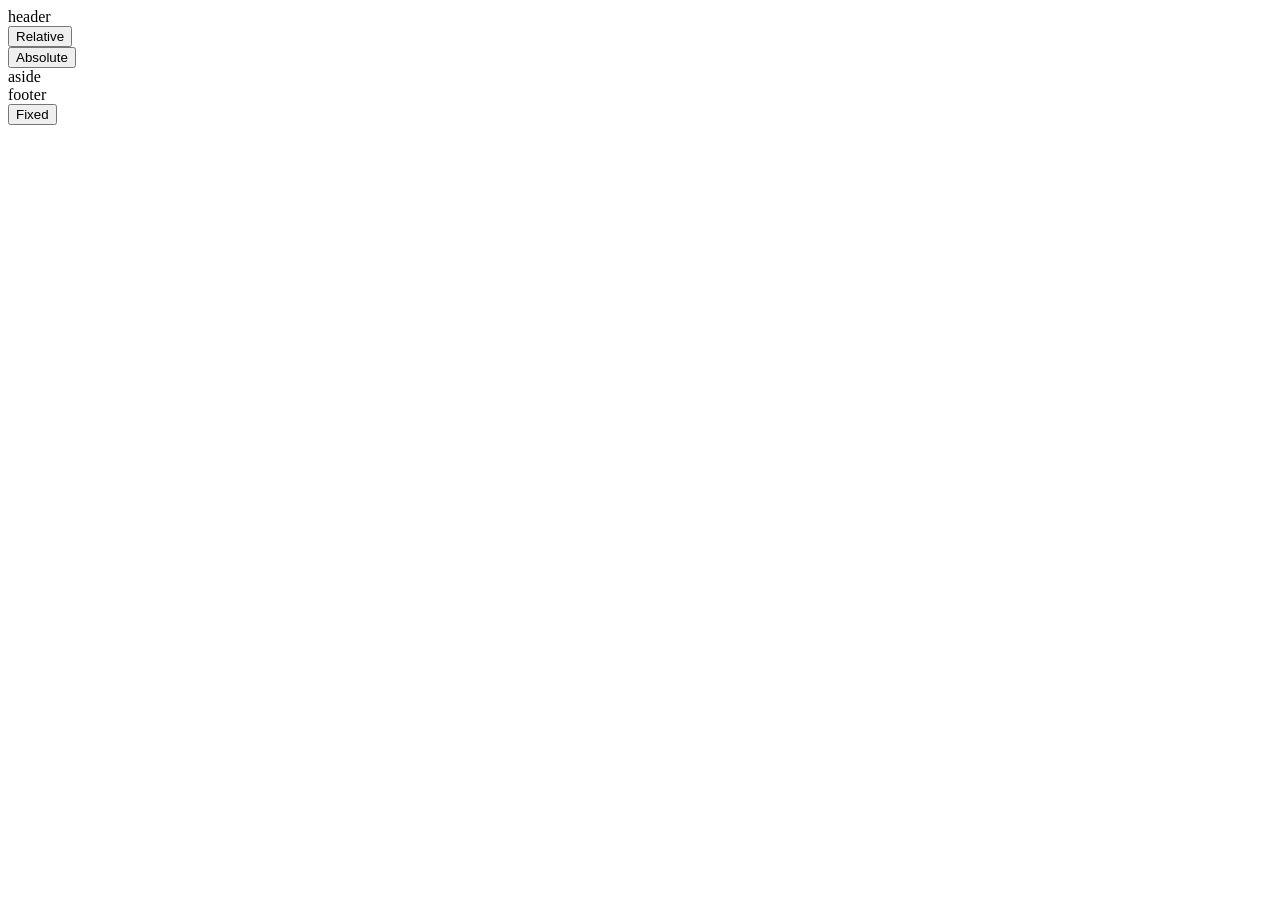
<file: index.html>
<!doctype html>
<html lang="en">
  <head>
    <meta charset="UTF-8" />
    <meta name="viewport" content="width=device-width, initial-scale=1.0" />
    <link rel="stylesheet" href="style.css" />
    <title>Css Grid</title>
  </head>
  <body>
    <div class="container">
      <header>header</header>
      <nav><button class="relative-btn">Relative</button></nav>
      <main><button class="absolute-btn">Absolute</button></main>
      <aside>aside</aside>
      <footer>footer</footer>
    </div>
    <button class="fixed-btn">Fixed</button>
  </body>
</html>
</file>
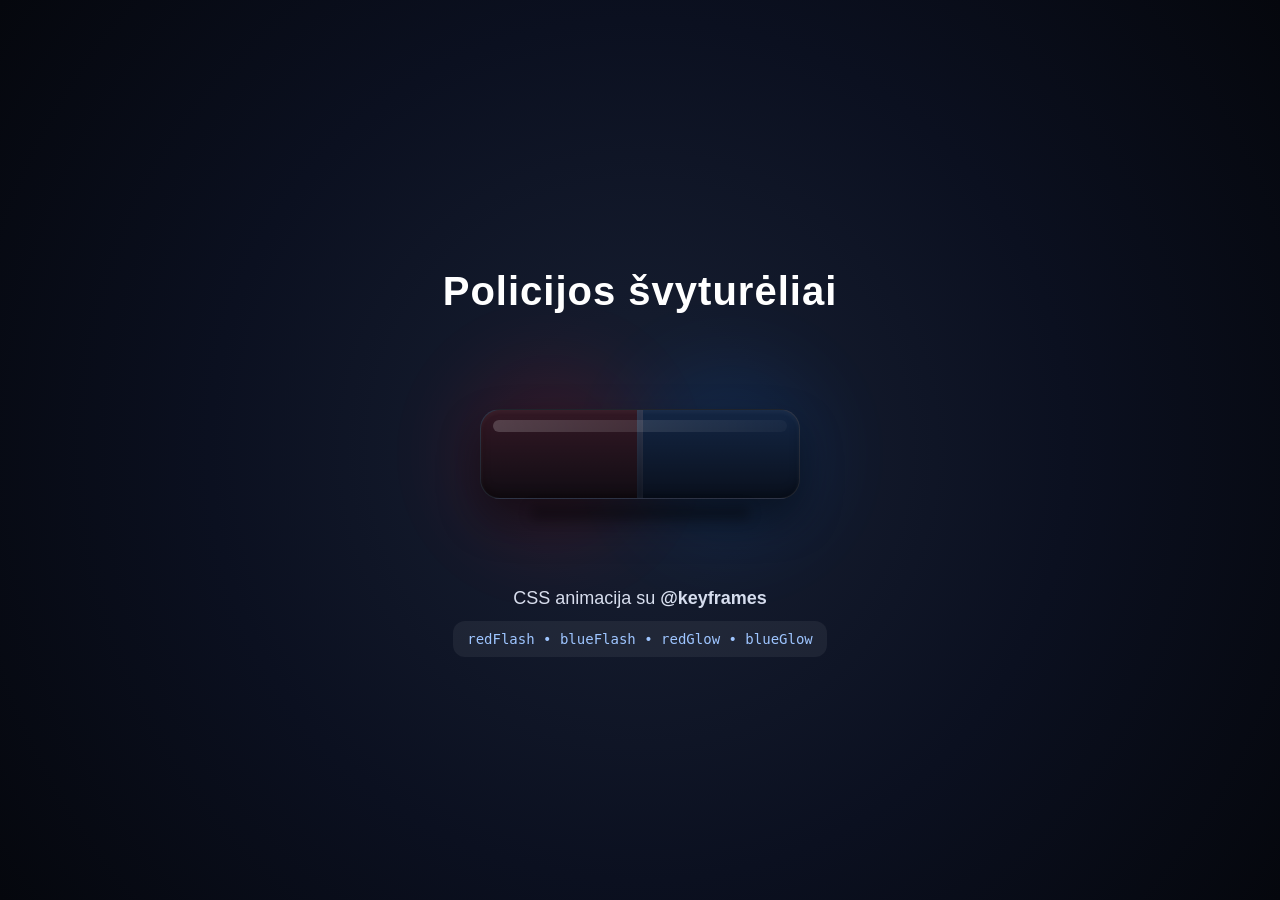
<file: animacija.html>
<!doctype html>
<html lang="lt">
  <head>
    <meta charset="UTF-8" />
    <meta name="viewport" content="width=device-width, initial-scale=1.0" />
    <title>Policijos švyturėliai</title>
    <style>
      * {
        box-sizing: border-box;
      }

      body {
        margin: 0;
        min-height: 100vh;
        display: grid;
        place-items: center;
        background: radial-gradient(circle at center, #182033 0%, #0b1020 55%, #05070d 100%);
        font-family: Arial, sans-serif;
        overflow: hidden;
      }

      .scene {
        text-align: center;
        color: white;
      }

      h1 {
        margin-bottom: 30px;
        font-size: 40px;
        letter-spacing: 1px;
      }

      .siren-wrap {
        position: relative;
        width: 420px;
        height: 220px;
        display: flex;
        justify-content: center;
        align-items: center;
      }

      .glow-left,
      .glow-right {
        position: absolute;
        top: 50%;
        width: 180px;
        height: 180px;
        border-radius: 50%;
        transform: translateY(-50%);
        filter: blur(40px);
        opacity: 0.12;
        pointer-events: none;
      }

      .glow-left {
        left: 30px;
        background: rgba(255, 0, 0, 0.95);
        animation: redGlow 1s infinite;
      }

      .glow-right {
        right: 30px;
        background: rgba(0, 120, 255, 0.95);
        animation: blueGlow 1s infinite;
      }

      .siren-bar {
        position: relative;
        width: 320px;
        height: 90px;
        border-radius: 20px;
        background: linear-gradient(180deg, #1d2437, #0c1019);
        display: flex;
        overflow: hidden;
        border: 1px solid rgba(255, 255, 255, 0.08);
        box-shadow:
          0 20px 40px rgba(0, 0, 0, 0.45),
          inset 0 2px 4px rgba(255, 255, 255, 0.08),
          inset 0 -4px 8px rgba(0, 0, 0, 0.35);
      }

      .light {
        position: relative;
        flex: 1;
        overflow: hidden;
      }

      .divider {
        width: 6px;
        background: linear-gradient(180deg, #2f374f, #0f1420);
        box-shadow: inset 0 0 4px rgba(255, 255, 255, 0.05);
        z-index: 2;
      }

      .light.red {
        background: linear-gradient(180deg, rgba(90, 0, 0, 0.35), rgba(30, 0, 0, 0.25));
      }

      .light.blue {
        background: linear-gradient(180deg, rgba(0, 40, 90, 0.35), rgba(0, 15, 40, 0.25));
      }

      .flash {
        position: absolute;
        inset: 0;
        opacity: 0;
        filter: blur(8px);
        transform: scale(1.15);
      }

      .red .flash {
        background: radial-gradient(
          circle at center,
          rgba(255, 50, 50, 1) 0%,
          rgba(255, 0, 0, 0.85) 35%,
          rgba(255, 0, 0, 0.08) 65%,
          transparent 80%
        );
        animation: redFlash 1s infinite;
      }

      .blue .flash {
        background: radial-gradient(
          circle at center,
          rgba(70, 160, 255, 1) 0%,
          rgba(0, 110, 255, 0.85) 35%,
          rgba(0, 110, 255, 0.08) 65%,
          transparent 80%
        );
        animation: blueFlash 1s infinite;
      }

      .shine {
        position: absolute;
        top: 10px;
        left: 12px;
        right: 12px;
        height: 12px;
        border-radius: 999px;
        background: linear-gradient(90deg, rgba(255, 255, 255, 0.18), rgba(255, 255, 255, 0.03));
        z-index: 3;
      }

      .base {
        position: absolute;
        bottom: 45px;
        width: 220px;
        height: 12px;
        border-radius: 999px;
        background: rgba(0, 0, 0, 0.35);
        filter: blur(6px);
      }

      .label {
        margin-top: 24px;
        color: #d7deee;
        font-size: 18px;
      }

      .code {
        display: inline-block;
        margin-top: 12px;
        padding: 10px 14px;
        border-radius: 12px;
        background: rgba(255, 255, 255, 0.06);
        color: #9ec5ff;
        font-family: monospace;
        font-size: 14px;
      }

      @keyframes redFlash {
        0%,
        18%,
        100% {
          opacity: 0;
        }
        4%,
        12% {
          opacity: 1;
        }
      }

      @keyframes blueFlash {
        0%,
        48%,
        100% {
          opacity: 0;
        }
        26%,
        42% {
          opacity: 1;
        }
      }

      @keyframes redGlow {
        0%,
        18%,
        100% {
          opacity: 0.08;
          transform: translateY(-50%) scale(0.92);
        }
        4%,
        12% {
          opacity: 0.32;
          transform: translateY(-50%) scale(1.08);
        }
      }

      @keyframes blueGlow {
        0%,
        48%,
        100% {
          opacity: 0.08;
          transform: translateY(-50%) scale(0.92);
        }
        26%,
        42% {
          opacity: 0.32;
          transform: translateY(-50%) scale(1.08);
        }
      }
    </style>
  </head>
  <body>
    <div class="scene">
      <h1>Policijos švyturėliai</h1>

      <div class="siren-wrap">
        <div class="glow-left"></div>
        <div class="glow-right"></div>

        <div class="siren-bar">
          <div class="shine"></div>

          <div class="light red">
            <div class="flash"></div>
          </div>

          <div class="divider"></div>

          <div class="light blue">
            <div class="flash"></div>
          </div>
        </div>

        <div class="base"></div>
      </div>

      <div class="label">CSS animacija su <b>@keyframes</b></div>
      <div class="code">redFlash • blueFlash • redGlow • blueGlow</div>
    </div>
  </body>
</html>
</file>
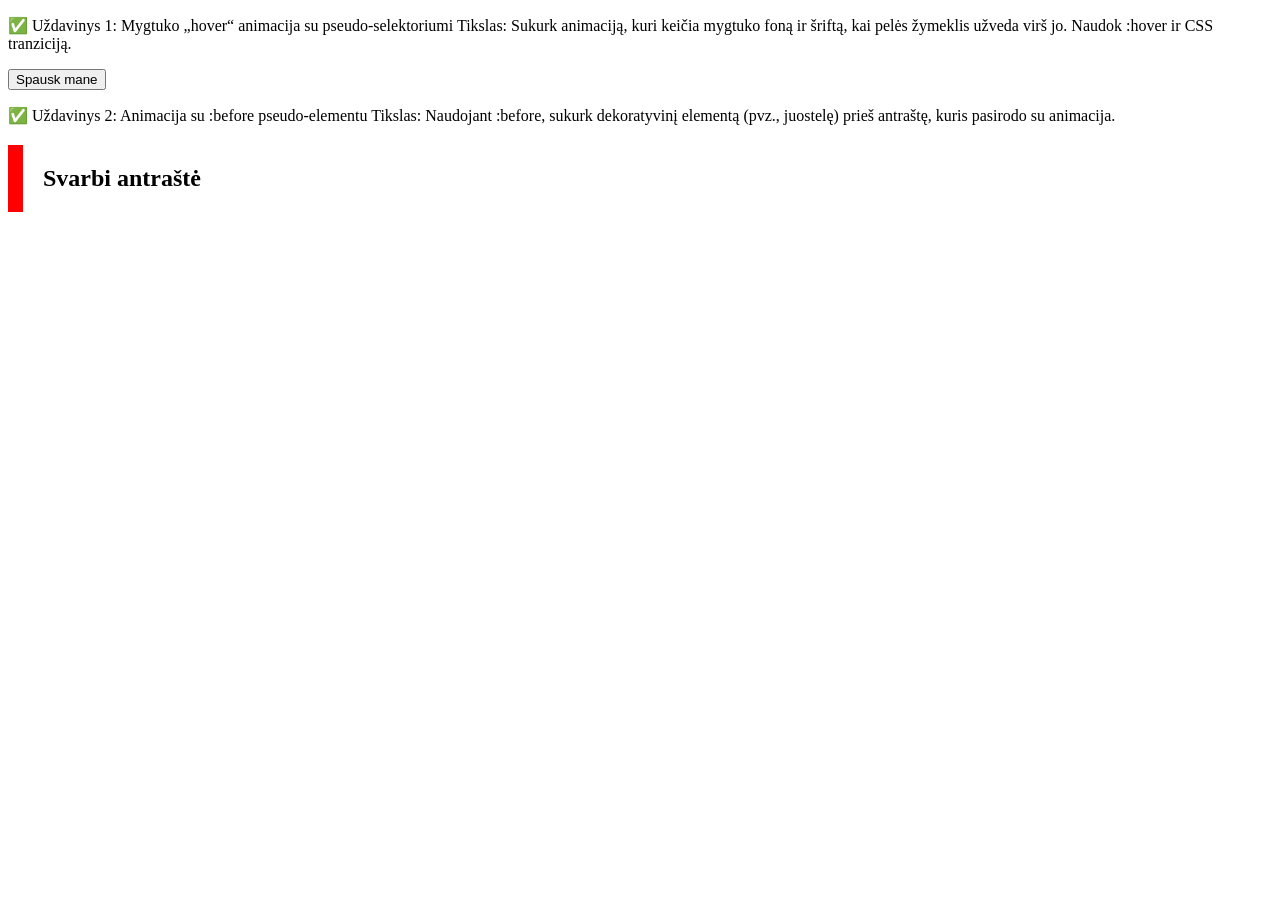
<file: hover.html>
<!doctype html>
<html lang="lt">
  <head>
    <meta charset="UTF-8" />
    <title>Mygtuko animacija</title>
    <style>
      /* Čia rašyk CSS kodą */
      .animuotas-mygtukas:hover {
        background-color: red;
        transition: 1s;
        font-family: 'Segoe UI', Tahoma, Geneva, Verdana, sans-serif;
        font-size: medium;
      }

      .su-efektu {
        position: relative;
        padding: 20px 20px 20px 35px;
        background: white;
      }

      .su-efektu::before {
        content: '';
        position: absolute;
        top: 0;
        left: 0;
        width: 15px;
        height: 100%;
        background: red;
      }

      .su-efektu::after {
        content: '';
        position: absolute;
        inset: 0;
        border: 2px solid red;
        transform: scale(0.8);
        opacity: 0;
        transition: all 0.3s ease;
        pointer-events: none;
        width: 9em;
      }

      .su-efektu:hover::after {
        transform: scale(1);
        opacity: 1;
      }
    </style>
  </head>

  <body>
    <p>
      ✅ Uždavinys 1: Mygtuko „hover“ animacija su pseudo-selektoriumi Tikslas: Sukurk animaciją, kuri keičia mygtuko
      foną ir šriftą, kai pelės žymeklis užveda virš jo. Naudok :hover ir CSS tranziciją.
    </p>

    <button class="animuotas-mygtukas">Spausk mane</button>

    <p>
      ✅ Uždavinys 2: Animacija su :before pseudo-elementu Tikslas: Naudojant :before, sukurk dekoratyvinį elementą
      (pvz., juostelę) prieš antraštę, kuris pasirodo su animacija.
    </p>
    <h2 class="su-efektu">Svarbi antraštė</h2>
  </body>
</html>
</file>
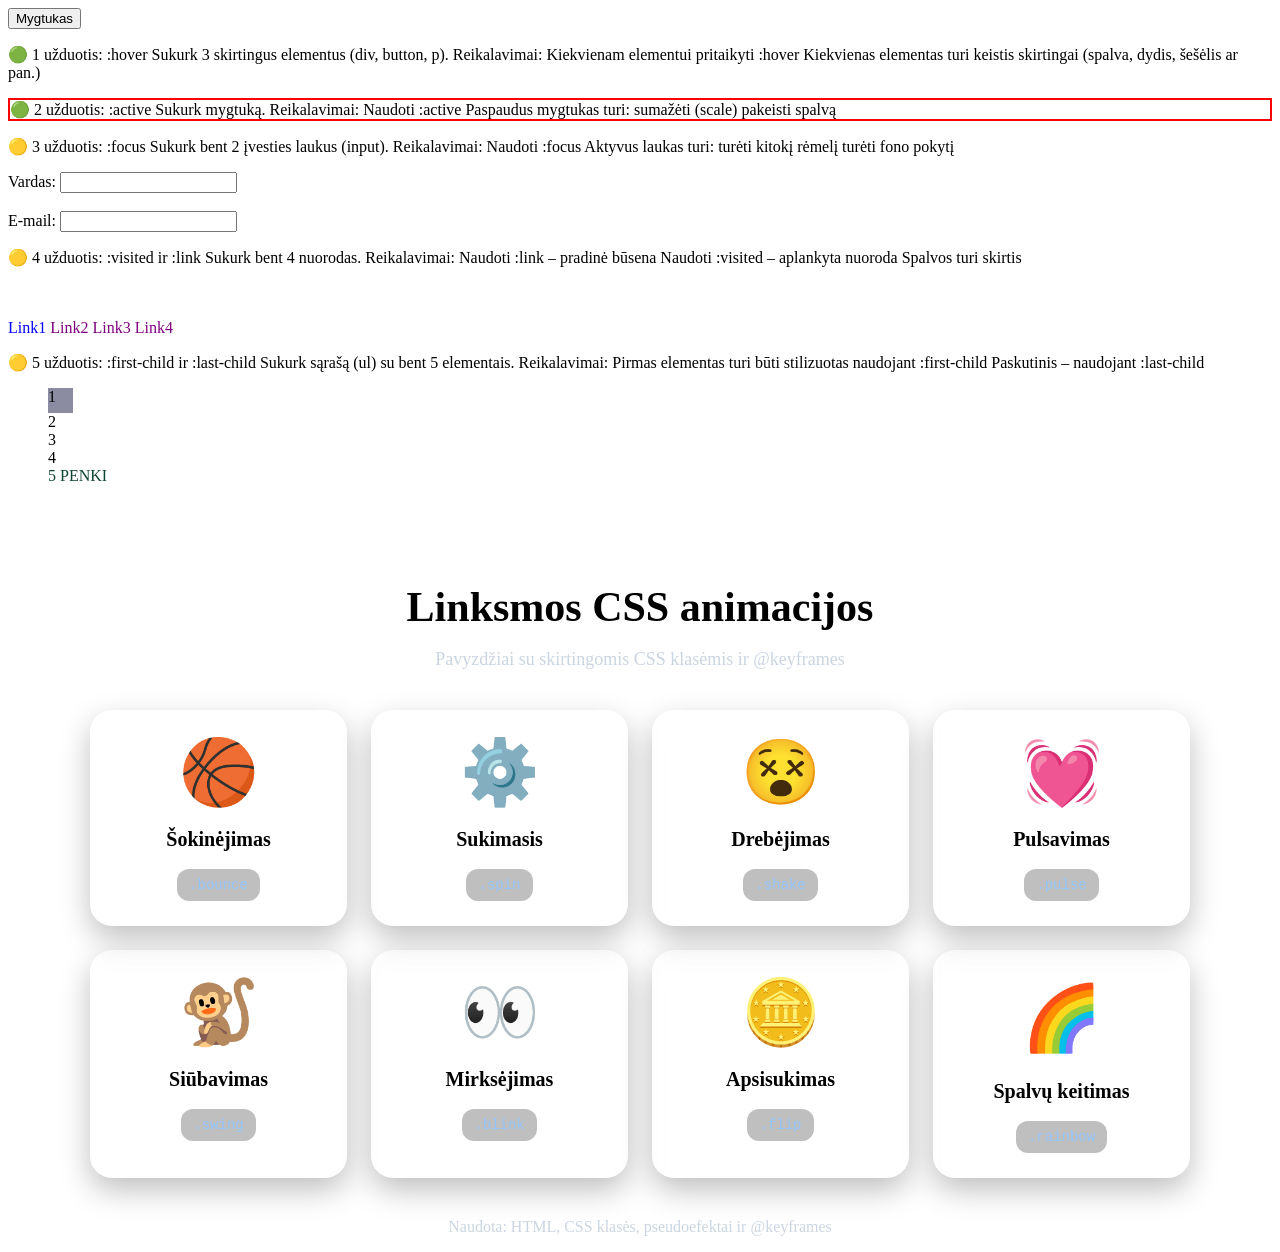
<file: uzduotys.html>
<!doctype html>
<html lang="lt">
  <head>
    <meta charset="UTF-8" />
    <link rel="stylesheet" href="style.css" />
    <title>Kortelės animacija</title>
    <style></style>
  </head>
  <body>
    <div class="container">
      <button class="button">Mygtukas</button>
      <p class="p">
        🟢 1 užduotis: :hover Sukurk 3 skirtingus elementus (div, button, p). Reikalavimai: Kiekvienam elementui
        pritaikyti :hover Kiekvienas elementas turi keistis skirtingai (spalva, dydis, šešėlis ar pan.)
      </p>
    </div>
    <div class="scale">
      🟢 2 užduotis: :active Sukurk mygtuką. Reikalavimai: Naudoti :active Paspaudus mygtukas turi: sumažėti (scale)
      pakeisti spalvą
    </div>
    <p>
      🟡 3 užduotis: :focus Sukurk bent 2 įvesties laukus (input). Reikalavimai: Naudoti :focus Aktyvus laukas turi:
      turėti kitokį rėmelį turėti fono pokytį
    </p>
    <div class="input">
      <form action="#">
        <label for="vardas">Vardas:</label>
        <input type="text" />
        <br />
        <br />
        <label for="email">E-mail:</label>
        <input type="email" />
      </form>
    </div>

    <div>
      <p>
        🟡 4 užduotis: :visited ir :link Sukurk bent 4 nuorodas. Reikalavimai: Naudoti :link – pradinė būsena Naudoti
        :visited – aplankyta nuoroda Spalvos turi skirtis
      </p>
      <br />
      <br />
      <a href="#">Link1</a>
      <a href="">Link2</a>
      <a href="">Link3</a>
      <a href="">Link4</a>
    </div>
    <div>
      <p>
        🟡 5 užduotis: :first-child ir :last-child Sukurk sąrašą (ul) su bent 5 elementais. Reikalavimai: Pirmas
        elementas turi būti stilizuotas naudojant :first-child Paskutinis – naudojant :last-child
      </p>
      <ul>
        <li>1</li>
        <li>2</li>
        <li>3</li>
        <li>4</li>
        <li>5 Penki</li>
      </ul>
    </div>
    <br />
    <br />
    <br />
    <div>
      <h1>Linksmos CSS animacijos</h1>
      <p class="subtitle">Pavyzdžiai su skirtingomis CSS klasėmis ir @keyframes</p>

      <div class="grid">
        <div class="card">
          <div class="emoji bounce">🏀</div>
          <div class="title">Šokinėjimas</div>
          <div class="code">.bounce</div>
        </div>

        <div class="card">
          <div class="emoji spin">⚙️</div>
          <div class="title">Sukimasis</div>
          <div class="code">.spin</div>
        </div>

        <div class="card">
          <div class="emoji shake">😵</div>
          <div class="title">Drebėjimas</div>
          <div class="code">.shake</div>
        </div>

        <div class="card">
          <div class="emoji pulse">💓</div>
          <div class="title">Pulsavimas</div>
          <div class="code">.pulse</div>
        </div>

        <div class="card">
          <div class="emoji swing">🐒</div>
          <div class="title">Siūbavimas</div>
          <div class="code">.swing</div>
        </div>

        <div class="card">
          <div class="emoji blink">👀</div>
          <div class="title">Mirksėjimas</div>
          <div class="code">.blink</div>
        </div>

        <div class="card">
          <div class="emoji flip">🪙</div>
          <div class="title">Apsisukimas</div>
          <div class="code">.flip</div>
        </div>

        <div class="card">
          <div class="emoji rainbow">🌈</div>
          <div class="title">Spalvų keitimas</div>
          <div class="code">.rainbow</div>
        </div>
      </div>

      <p class="footer">Naudota: HTML, CSS klasės, pseudoefektai ir @keyframes</p>
    </div>
  </body>
</html>
</file>
<file: style.css>
.container:hover {
  font-size: 20px;
  border: solid 2px;

  background-color: antiquewhite;
}

.button:hover {
  background-color: aquamarine;
}

.p:hover {
  background-color: aliceblue;
}
.scale {
  border: solid 2px red;
}
.scale:active {
  transform: scale(0.8);
  background-color: rgb(8, 215, 36);
}

input:active {
  transform: scale(1.1);
  background-color: aliceblue;
}

a {
  text-decoration: none;
}

a:link {
  color: blue;
}

a:visited {
  color: purple;
}

a:hover {
  color: red;
}

a:active {
  color: green;
}

ul > li {
  list-style: none;
}
ul > li:first-child {
  width: 25px;
  height: 25px;
  background-color: rgb(139, 139, 162);
}

ul > li:last-child {
  text-transform: uppercase;
  color: rgb(13, 68, 49);
}

ul > li:last-child:hover,
ul > li:first-child:hover {
  width: 50%;
  background-color: lime;
}

* {
  box-sizing: border-box;
}

/* animacijos */
h1 {
  text-align: center;
  margin-bottom: 10px;
  font-size: 42px;
}

.subtitle {
  text-align: center;
  color: #cbd5e1;
  margin-bottom: 40px;
  font-size: 18px;
}

.grid {
  max-width: 1100px;
  margin: 0 auto;
  display: grid;
  grid-template-columns: repeat(auto-fit, minmax(220px, 1fr));
  gap: 24px;
}

.card {
  /* background: rgba(255, 255, 255, 0.08); */
  border: 1px solid rgba(255, 255, 255, 0.12);
  border-radius: 22px;
  padding: 24px;
  text-align: center;
  backdrop-filter: blur(8px);
  box-shadow: 0 12px 30px rgba(0, 0, 0, 0.25);
  transition: transform 0.3s ease;
}

.card:hover {
  transform: translateY(-6px);
}

.emoji {
  font-size: 64px;
  display: inline-block;
  margin-bottom: 18px;
}

.title {
  font-size: 20px;
  margin-bottom: 8px;
  font-weight: bold;
}

.code {
  display: inline-block;
  margin-top: 10px;
  padding: 8px 12px;
  background: rgba(0, 0, 0, 0.25);
  border-radius: 12px;
  color: #93c5fd;
  font-family: monospace;
  font-size: 14px;
}

/* 1 */
.bounce {
  animation: bounce 1s infinite;
}

@keyframes bounce {
  0%,
  100% {
    transform: translateY(0);
  }
  50% {
    transform: translateY(-20px);
  }
}

/* 2 */
.spin {
  animation: spin 2s linear infinite;
}

@keyframes spin {
  from {
    transform: rotate(0deg);
  }
  to {
    transform: rotate(360deg);
  }
}

/* 3 */
.shake {
  animation: shake 0.6s infinite;
}

@keyframes shake {
  0%,
  100% {
    transform: translateX(0);
  }
  25% {
    transform: translateX(-8px);
  }
  75% {
    transform: translateX(8px);
  }
}

/* 4 */
.pulse {
  animation: pulse 1.4s infinite ease-in-out;
}

@keyframes pulse {
  0%,
  100% {
    transform: scale(1);
  }
  50% {
    transform: scale(1.18);
  }
}

/* 5 */
.swing {
  transform-origin: top center;
  animation: swing 1.6s infinite ease-in-out;
}

@keyframes swing {
  0%,
  100% {
    transform: rotate(0deg);
  }
  25% {
    transform: rotate(12deg);
  }
  75% {
    transform: rotate(-12deg);
  }
}

/* 6 */
.blink {
  animation: blink 1s infinite;
}

@keyframes blink {
  0%,
  100% {
    opacity: 1;
  }
  50% {
    opacity: 0.2;
  }
}

/* 7 */
.flip {
  animation: flip 1.8s infinite;
}

@keyframes flip {
  0%,
  100% {
    transform: rotateY(0deg);
  }
  50% {
    transform: rotateY(180deg);
  }
}

/* 8 */
.rainbow {
  animation: rainbow 2s infinite linear;
  display: inline-block;
  padding: 6px 10px;
  border-radius: 12px;
}

@keyframes rainbow {
  0% {
    color: #ff4d4d;
  }
  20% {
    color: #f59e0b;
  }
  40% {
    color: #22c55e;
  }
  60% {
    color: #3b82f6;
  }
  80% {
    color: #a855f7;
  }
  100% {
    color: #ff4d4d;
  }
}

.footer {
  text-align: center;
  margin-top: 40px;
  color: #cbd5e1;
}
</file>
